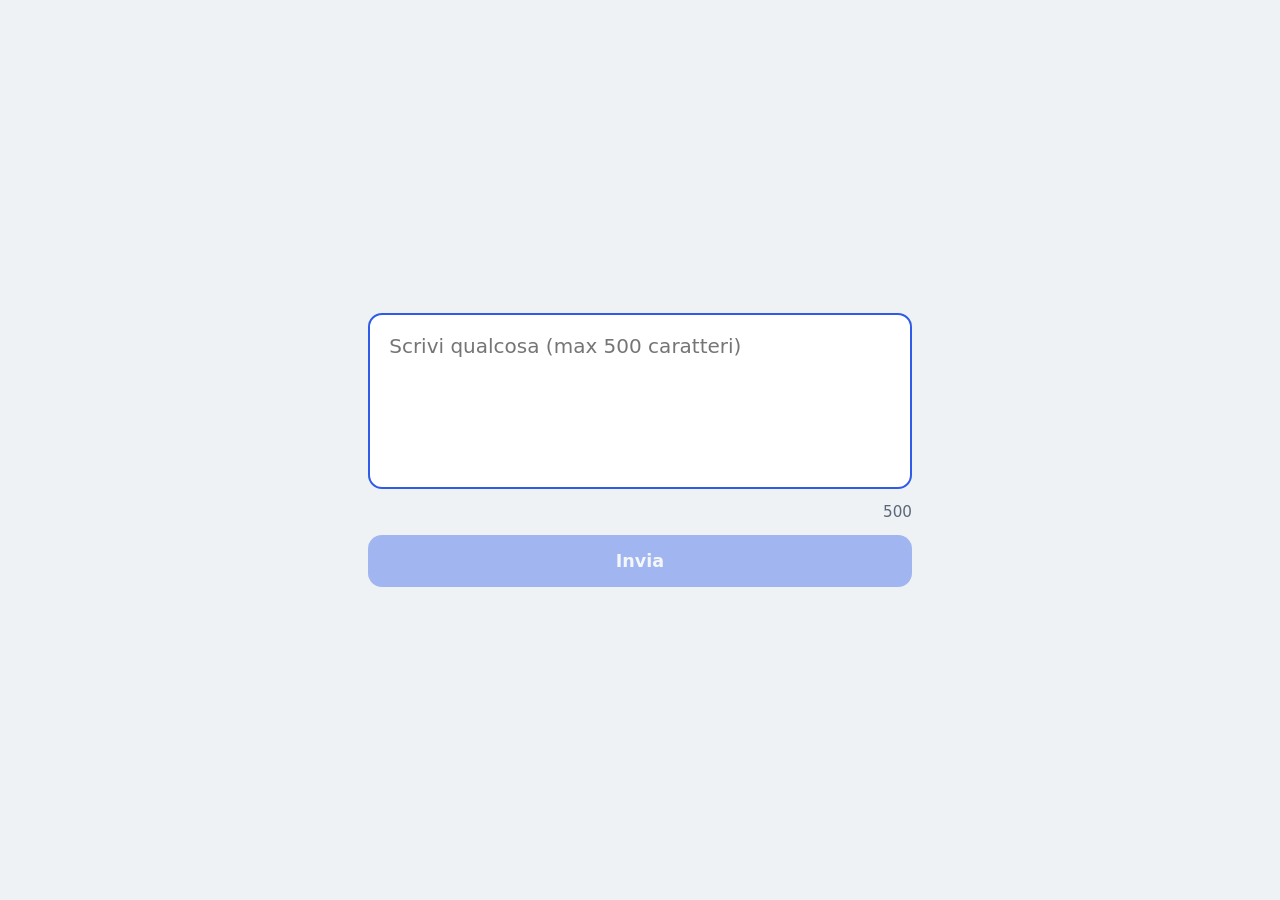
<file: index.html>
<!DOCTYPE html>
<html lang="it">

<head>
    <meta charset="utf-8">
    <meta name="viewport" content="width=device-width, initial-scale=1">
    <title>Scrivi un messaggio</title>
    <meta name="theme-color" content="#eef2f5">
    <link rel="stylesheet" href="resources/css/style.css">
    <link rel="stylesheet" href="pages/index/local-css/style.css">
</head>

<body>
    <main>
        <textarea id="testo" maxlength="500" autofocus placeholder="Scrivi qualcosa (max 500 caratteri)"
            aria-label="Il tuo messaggio"></textarea>
        <div class="riga"><span id="stato" role="status"></span><span id="conta">500</span></div>
        <button id="invia" disabled>Invia</button>
    </main>
    <script src="resources/js/supabase/config.js"></script>
    <script src="pages/index/local-js/script.js"></script>
</body>

</html>
</file>
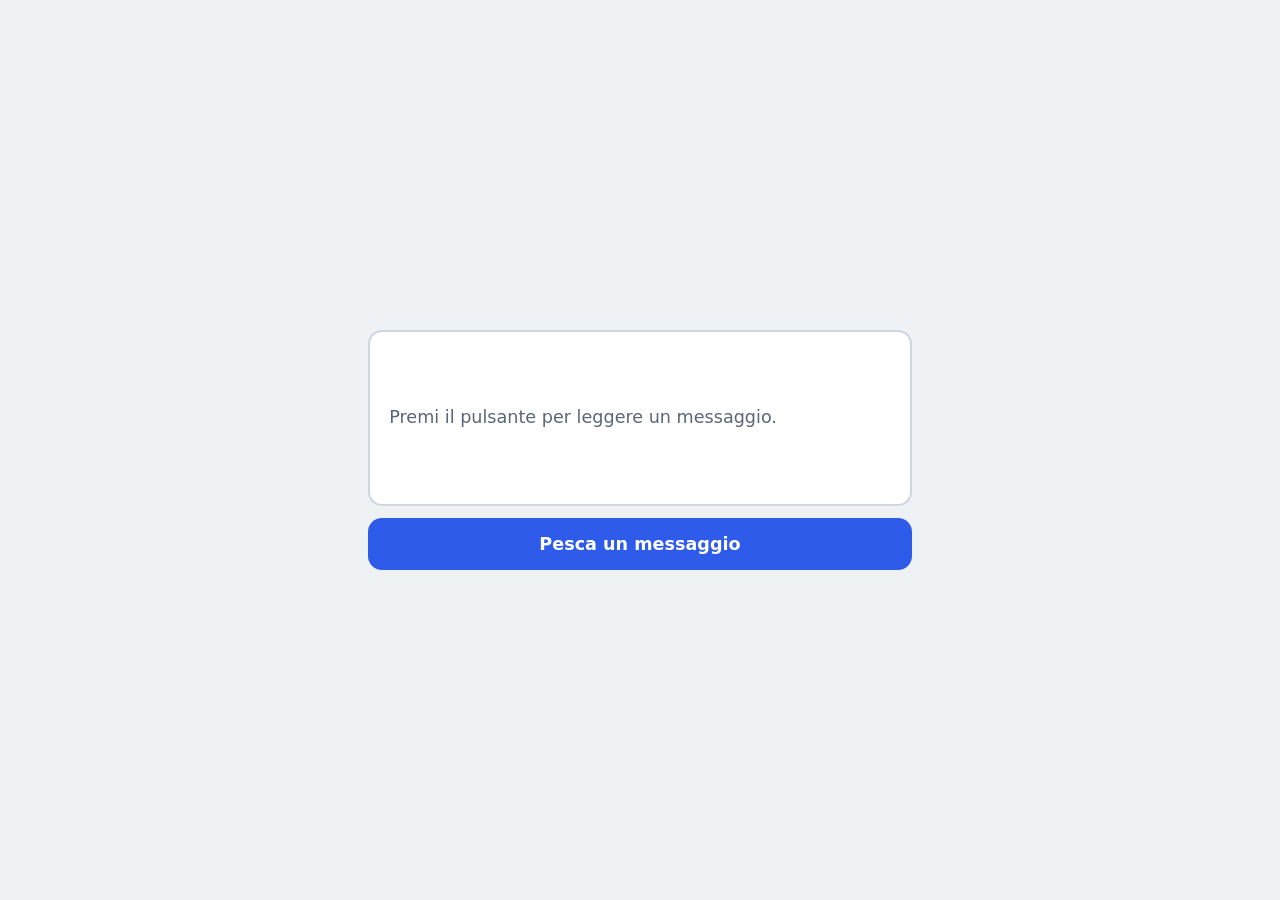
<file: pages/read-page/index.html>
<!DOCTYPE html>
<html lang="it">

<head>
  <meta charset="utf-8">
  <meta name="viewport" content="width=device-width, initial-scale=1">
  <meta name="robots" content="noindex">
  <title>Leggi un messaggio</title>
  <meta name="theme-color" content="#eef2f5">
  <link rel="stylesheet" href="../../resources/css/style.css">
  <link rel="stylesheet" href="local-css/style.css">
</head>

<body>
  <main>
    <div id="msg" class="vuoto" role="status" aria-live="polite">Premi il pulsante per leggere un messaggio.</div>
    <button id="pesca">Pesca un messaggio</button>
    <button id="elimina" hidden>Elimina questo messaggio</button>
  </main>
  <script src="../../resources/js/supabase/config.js"></script>
  <script src="local-js/script.js"></script>
</body>

</html>
</file>
<file: resources/css/style.css>
:root {
    --bg: #eef2f5;
    --ink: #101828;
    --muted: #5b6678;
    --accent: #2f5bea;
    --on-accent: #fff;
    --card: #fff;
    --line: #cfd6df;
    --err: #b42318
}

@media (prefers-color-scheme:dark) {
    :root {
        --bg: #0f141b;
        --ink: #e8edf3;
        --muted: #98a3b3;
        --accent: #7b9cff;
        --on-accent: #0f141b;
        --card: #171e28;
        --line: #2a3441;
        --err: #ff8a80
    }
}

* {
    box-sizing: border-box
}

html,
body {
    height: 100%;
    margin: 0
}

body {
    background: var(--bg);
    color: var(--ink);
    font-family: system-ui, -apple-system, "Segoe UI", Roboto, sans-serif;
    display: flex;
    align-items: center;
    justify-content: center;
    padding: 1rem
}

main {
    width: 100%;
    max-width: 34rem
}

button {
    width: 100%;
    margin-top: .8rem;
    padding: 1rem;
    font: inherit;
    font-size: 1.1rem;
    font-weight: 600;
    color: var(--on-accent);
    background: var(--accent);
    border: 0;
    border-radius: 14px;
    cursor: pointer
}

button:disabled {
    opacity: .4;
    cursor: default
}

button:focus-visible {
    outline: 3px solid var(--ink);
    outline-offset: 2px
}
</file>
<file: pages/index/local-css/style.css>
textarea {
    display: block;
    width: 100%;
    min-height: 11rem;
    padding: 1.1rem 1.2rem;
    font: inherit;
    font-size: 1.25rem;
    line-height: 1.45;
    color: var(--ink);
    background: var(--card);
    border: 2px solid var(--line);
    border-radius: 14px;
    resize: none
}

textarea:focus {
    outline: none;
    border-color: var(--accent)
}

.riga {
    display: flex;
    align-items: center;
    justify-content: space-between;
    gap: 1rem;
    margin-top: .8rem
}

#stato {
    flex: 1;
    min-height: 1.4em;
    font-size: .95rem;
    color: var(--muted)
}

#stato.errore {
    color: var(--err)
}

#conta {
    font-variant-numeric: tabular-nums;
    font-size: .95rem;
    color: var(--muted)
}
</file>
<file: pages/read-page/local-css/style.css>
[hidden] {
    display: none !important
}

#msg {
    min-height: 11rem;
    padding: 1.1rem 1.2rem;
    font-size: 1.5rem;
    line-height: 1.45;
    background: var(--card);
    border: 2px solid var(--line);
    border-radius: 14px;
    overflow-wrap: anywhere;
    white-space: pre-wrap;
    display: flex;
    align-items: center
}

#msg.vuoto {
    color: var(--muted);
    font-size: 1.1rem
}

#msg.errore {
    color: var(--err);
    font-size: 1.1rem
}

#pesca {
    color: var(--on-accent);
    background: var(--accent);
    border: 0
}

#elimina {
    color: var(--err);
    background: transparent;
    border: 2px solid var(--err)
}

#elimina.conferma {
    color: var(--bg);
    background: var(--err)
}
</file>
